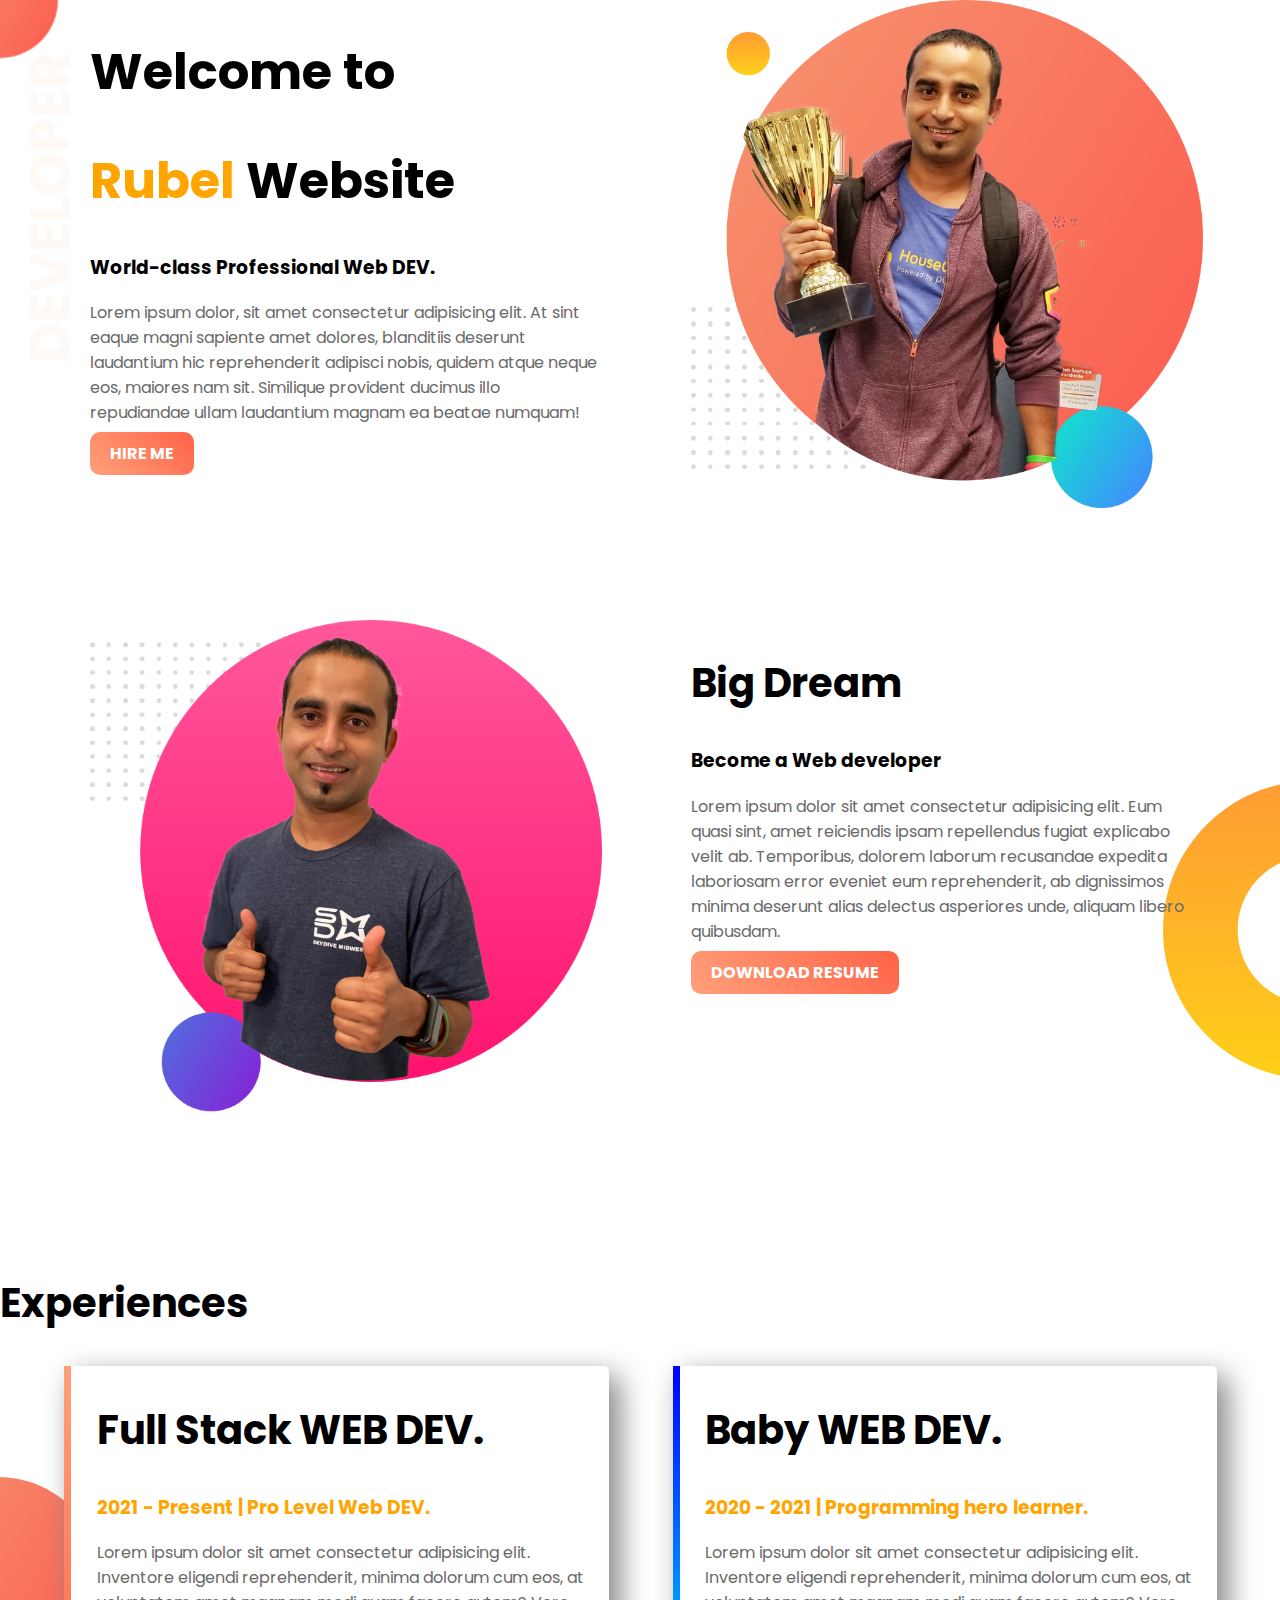
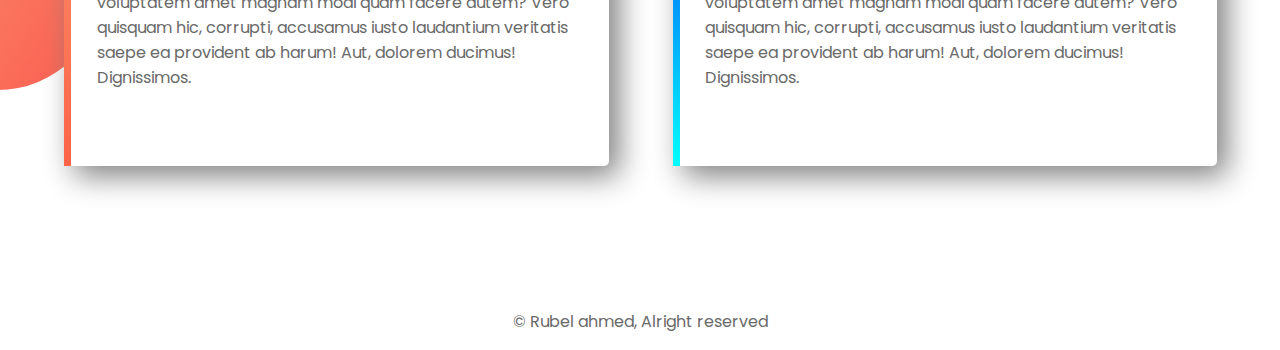
<file: index.html>
<!DOCTYPE html>
<html lang="en">
<head>
    <meta charset="UTF-8">
    <meta name="viewport" content="width=device-width, initial-scale=1.0">
    <meta http-equiv="X-UA-Compatible" content="ie=edge">
    <title>Rubel Ahmed</title>
    <link rel="stylesheet" href="style.css">
    <link href="https://fonts.googleapis.com/css?family=Poppins&display=swap" rel="stylesheet">

</head>
<body>
    <section class="top-banner">
        <div class="half-width">
            <h1>Welcome to</h1>
            <h1><span class="ornage-highlight">Rubel</span> Website</h1>
            <h3>World-class Professional Web DEV.</h3>
            <p>Lorem ipsum dolor, sit amet consectetur adipisicing elit. At sint eaque magni sapiente amet dolores, blanditiis deserunt laudantium hic reprehenderit adipisci nobis, quidem atque neque eos, maiores nam sit. Similique provident ducimus illo repudiandae ullam laudantium magnam ea beatae numquam!</p>
            <a class="link-button" target="_blank" href="https://github.com/rubel3200/web-portfolio">HIRE ME</a>
        </div>

        <div class="half-width">
            <img src="images/jhankar.png" alt="">
        </div>
    </section>

    <section class="dream-area">
        <div class="half-width">
            <img src="images/jhankar2.png" alt="">
        </div>
        <div class="half-width">
            <h2>Big Dream</h2>
            <h3>Become a Web developer</h3>
            <p>Lorem ipsum dolor sit amet consectetur adipisicing elit. Eum quasi sint, amet reiciendis ipsam repellendus fugiat explicabo velit ab. Temporibus, dolorem laborum recusandae expedita laboriosam error eveniet eum reprehenderit, ab dignissimos minima deserunt alias delectus asperiores unde, aliquam libero quibusdam.</p>
            <a class="link-button" target="_blank" href="https://github.com/rubel3200/web-portfolio">DOWNLOAD RESUME</a>
        </div>
    </section>

    <section class="experience-area">
        <h2>Experiences</h2>
        <div id="full-stack" class="half-width single-experience">
            <h2>Full Stack WEB DEV.</h2>
            <h3 class="ornage-highlight">2021 - Present | Pro Level Web DEV.</h3>
            <p>Lorem ipsum dolor sit amet consectetur adipisicing elit. Inventore eligendi reprehenderit, minima dolorum cum eos, at voluptatem amet magnam modi quam facere autem? Vero quisquam hic, corrupti, accusamus iusto laudantium veritatis saepe ea provident ab harum! Aut, dolorem ducimus! Dignissimos.</p>
        </div>
        <div id="baby-web" class="half-width single-experience">
            <h2>Baby WEB DEV.</h2>
            <h3 class="ornage-highlight">2020 - 2021 | Programming hero learner.</h3>
            <p>Lorem ipsum dolor sit amet consectetur adipisicing elit. Inventore eligendi reprehenderit, minima dolorum cum eos, at voluptatem amet magnam modi quam facere autem? Vero quisquam hic, corrupti, accusamus iusto laudantium veritatis saepe ea provident ab harum! Aut, dolorem ducimus! Dignissimos.</p>
        </div>
        </div>
    </section>

    <footer>
        <p>&copy; Rubel ahmed, Alright reserved</p>
    </footer>
</body>
</html>
</file>
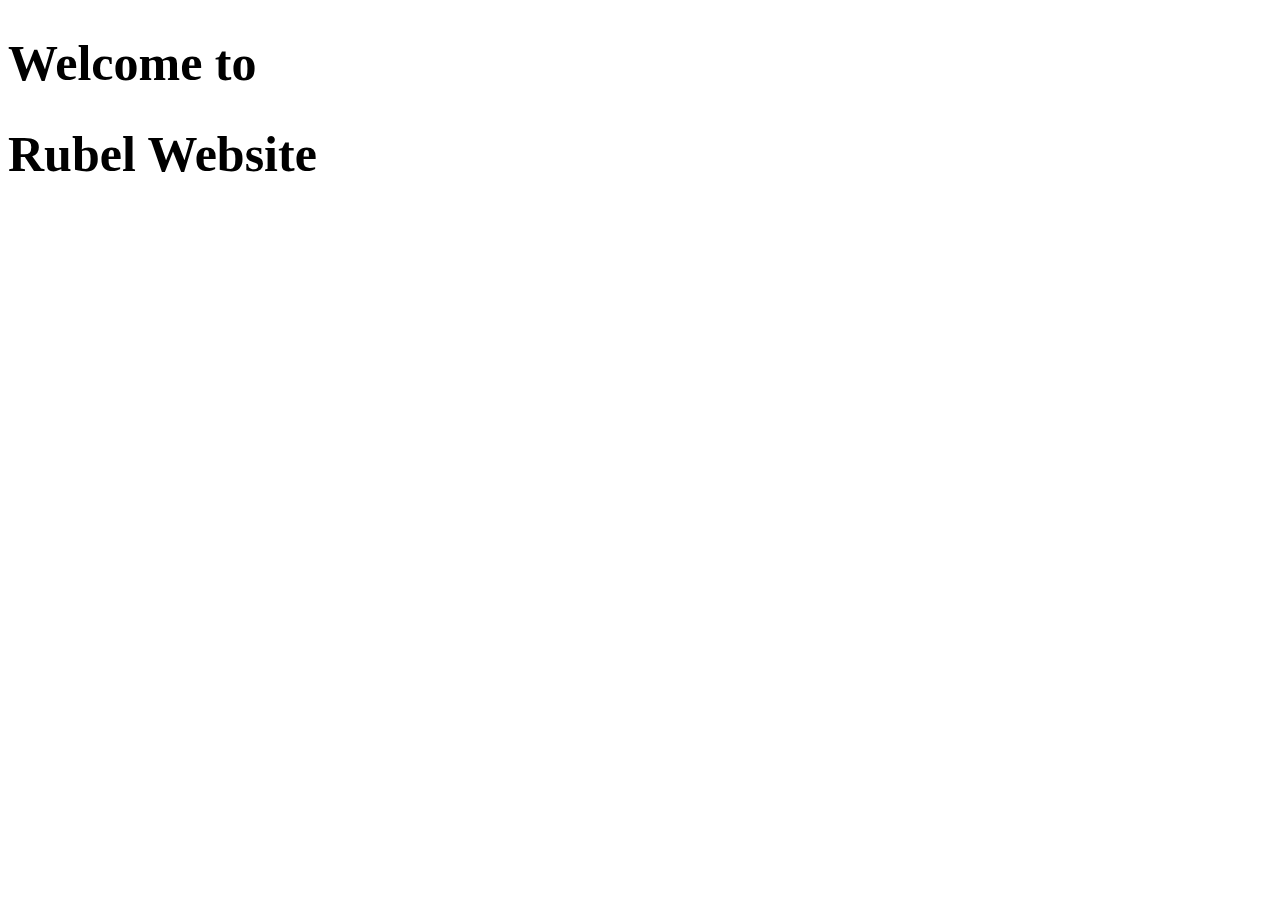
<file: images/index.html>
<!DOCTYPE html>
<html lang="en">
<head>
    <meta charset="UTF-8">
    <meta name="viewport" content="width=device-width, initial-scale=1.0">
    <meta http-equiv="X-UA-Compatible" content="ie=edge">
    <title>Rubel Ahmed</title>
    <link rel="stylesheet" href="style.css">
    <link href="https://fonts.googleapis.com/css?family=Poppins&display=swap" rel="stylesheet">
</head>
<body>
    <h1>Welcome to</h1>
    <h1>Rubel Website</h1>
</body>
</html>
</file>
<file: style.css>
body{
    font-family: 'Poppins',sans-serif ;
    margin: 0;
}
h1{
    font-size: 50px;
}
h2{
    font-size: 40px;
}
p{
    color: dimgrey;
}
.ornage-highlight{
    color: orange;
}
.half-width{
    float: left;
    width: 40%;
    margin-left: 5%;
    padding-left:2%;
}
.half-width img{
    width: 100%;
}
.top-banner{
    background-image: url("images/top-banner.png");
    background-repeat: no-repeat;
    
    
}
section{
    height: 500px;
    padding-bottom: 120px;
}

.link-button{
    text-decoration: none;
    background-image: linear-gradient(45deg, lightSalmon,tomato);
    padding:10px 20px;
    border-radius: 10px;
    color: white;
    font-weight: 700;

}
.dream-area{
    background-image: url("images/dream-bg.png");
    background-repeat: no-repeat;
    background-position: right;
}
.single-experience{
    box-shadow: 10px 10px 30px grey;
    border-radius: 5px;
    height: 80%;
    background-color: white;
}
.experience-area{
    background-image: url("images/exp-bg.png");
    background-repeat: no-repeat;
    background-position: left;
}
#full-stack{
    border-left:7px solid;
    border-image: linear-gradient(180deg, lightSalmon,tomato);
    border-image-slice: 1;
}

#baby-web{
    border-left:7px solid;
    border-image: linear-gradient(180deg,blue,cyan);
    border-image-slice: 1;
}

footer p{
    text-align: center;
}
</file>
<file: images/style.css>
body{
    font-family: 'Poppins', ;
}
h1{
    font-size: 50px;
}
</file>
